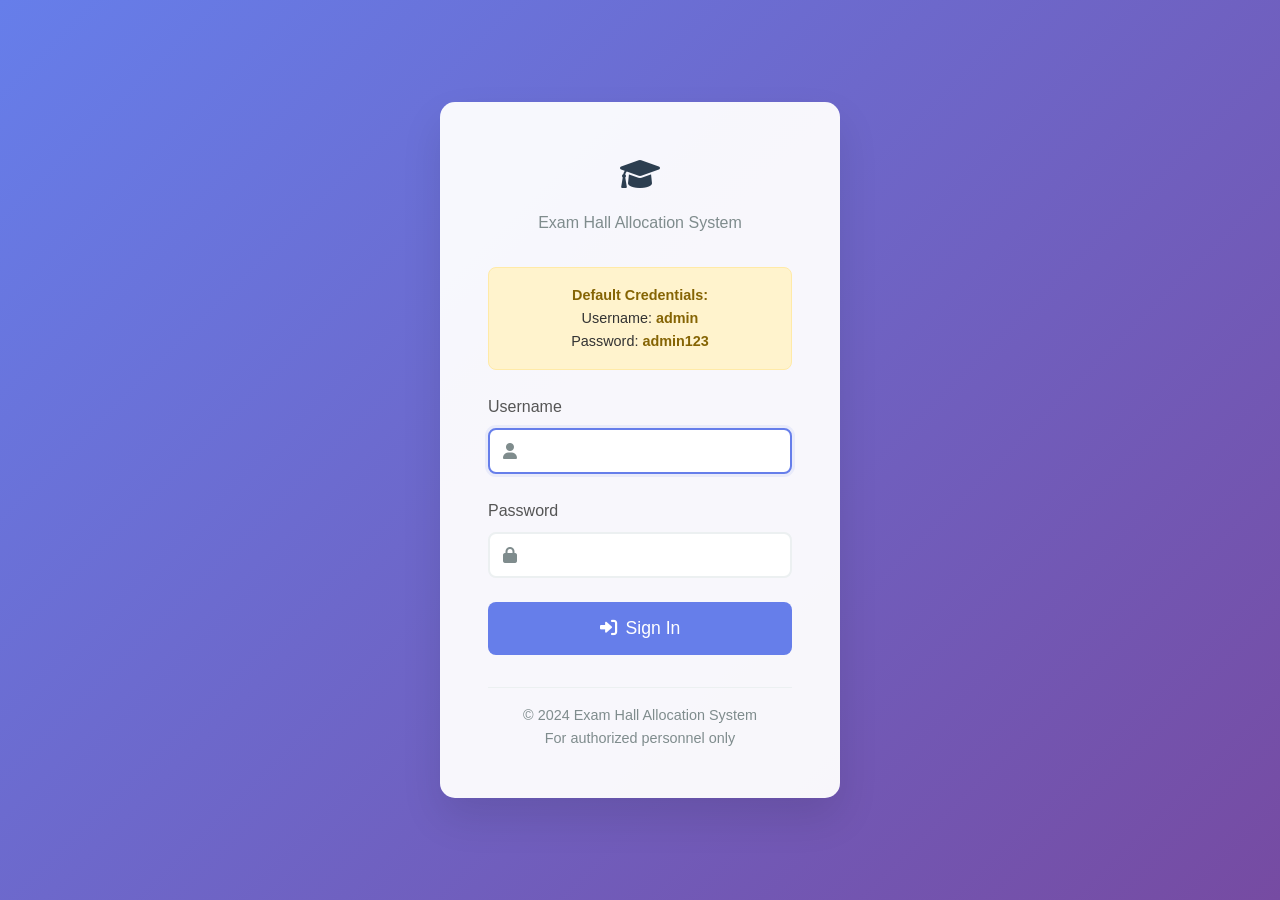
<file: login.html>
<!DOCTYPE html>
<html lang="en">
<head>
    <meta charset="UTF-8">
    <meta name="viewport" content="width=device-width, initial-scale=1.0">
    <title>Admin Login - Exam Hall Allocation System</title>
    <link rel="stylesheet" href="styles.css">
    <link href="https://cdnjs.cloudflare.com/ajax/libs/font-awesome/6.0.0/css/all.min.css" rel="stylesheet">
    <style>
        body {
            background: linear-gradient(135deg, #667eea 0%, #764ba2 100%);
            min-height: 100vh;
            display: flex;
            align-items: center;
            justify-content: center;
            margin: 0;
            font-family: 'Segoe UI', Tahoma, Geneva, Verdana, sans-serif;
        }
        
        .login-container {
            background: rgba(255, 255, 255, 0.95);
            padding: 3rem;
            border-radius: 15px;
            box-shadow: 0 20px 40px rgba(0, 0, 0, 0.1);
            width: 100%;
            max-width: 400px;
            text-align: center;
        }
        
        .login-header {
            margin-bottom: 2rem;
        }
        
        .login-header h1 {
            color: #2c3e50;
            font-size: 2rem;
            margin-bottom: 0.5rem;
        }
        
        .login-header p {
            color: #7f8c8d;
            margin: 0;
        }
        
        .login-form {
            text-align: left;
        }
        
        .form-group {
            margin-bottom: 1.5rem;
        }
        
        .form-group label {
            display: block;
            margin-bottom: 0.5rem;
            color: #555;
            font-weight: 500;
        }
        
        .form-group input {
            width: 100%;
            padding: 0.75rem;
            border: 2px solid #ecf0f1;
            border-radius: 8px;
            font-size: 1rem;
            transition: border-color 0.3s ease;
        }
        
        .form-group input:focus {
            outline: none;
            border-color: #667eea;
            box-shadow: 0 0 0 3px rgba(102, 126, 234, 0.1);
        }
        
        .input-group {
            position: relative;
        }
        
        .input-group i {
            position: absolute;
            left: 15px;
            top: 50%;
            transform: translateY(-50%);
            color: #7f8c8d;
        }
        
        .input-group input {
            padding-left: 2.5rem;
        }
        
        .login-btn {
            width: 100%;
            background: #667eea;
            color: white;
            border: none;
            padding: 1rem;
            border-radius: 8px;
            cursor: pointer;
            font-size: 1.1rem;
            transition: all 0.3s ease;
            display: flex;
            align-items: center;
            justify-content: center;
            gap: 0.5rem;
        }
        
        .login-btn:hover {
            background: #5a6fd8;
            transform: translateY(-2px);
            box-shadow: 0 4px 15px rgba(102, 126, 234, 0.3);
        }
        
        .login-btn:disabled {
            background: #bdc3c7;
            cursor: not-allowed;
            transform: none;
        }
        
        .alert {
            padding: 1rem;
            border-radius: 8px;
            margin-bottom: 1.5rem;
            display: none;
        }
        
        .alert-error {
            background: #f8d7da;
            color: #721c24;
            border: 1px solid #f5c6cb;
        }
        
        .alert-success {
            background: #d4edda;
            color: #155724;
            border: 1px solid #c3e6cb;
        }
        
        .footer-info {
            margin-top: 2rem;
            padding-top: 1rem;
            border-top: 1px solid #ecf0f1;
            color: #7f8c8d;
            font-size: 0.9rem;
        }
        
        .default-credentials {
            background: #fff3cd;
            border: 1px solid #ffeaa7;
            border-radius: 8px;
            padding: 1rem;
            margin-bottom: 1.5rem;
            font-size: 0.9rem;
        }
        
        .default-credentials strong {
            color: #856404;
        }
    </style>
</head>
<body>
    <div class="login-container">
        <div class="login-header">
            <h1><i class="fas fa-graduation-cap"></i></h1>
            <p>Exam Hall Allocation System</p>
        </div>
        
        <div class="default-credentials">
            <strong>Default Credentials:</strong><br>
            Username: <strong>admin</strong><br>
            Password: <strong>admin123</strong>
        </div>
        
        <div id="login-alert" class="alert"></div>
        
        <form class="login-form" id="login-form">
            <div class="form-group">
                <label for="username">Username</label>
                <div class="input-group">
                    <i class="fas fa-user"></i>
                    <input type="text" id="username" name="username" required autocomplete="username">
                </div>
            </div>
            
            <div class="form-group">
                <label for="password">Password</label>
                <div class="input-group">
                    <i class="fas fa-lock"></i>
                    <input type="password" id="password" name="password" required autocomplete="current-password">
                </div>
            </div>
            
            <button type="submit" class="login-btn" id="login-btn">
                <i class="fas fa-sign-in-alt"></i>
                <span>Sign In</span>
            </button>
        </form>
        
        <div class="footer-info">
            <p>&copy; 2024 Exam Hall Allocation System</p>
            <p>For authorized personnel only</p>
        </div>
    </div>
    
    <script>
        // Check if already logged in
        if (sessionStorage.getItem('adminLoggedIn') === 'true') {
            window.location.href = 'index.html';
        }
        
        document.getElementById('login-form').addEventListener('submit', async function(e) {
            e.preventDefault();
            
            const username = document.getElementById('username').value.trim();
            const password = document.getElementById('password').value;
            const loginBtn = document.getElementById('login-btn');
            const alertDiv = document.getElementById('login-alert');
            
            if (!username || !password) {
                showAlert('Please enter both username and password', 'error');
                return;
            }
            
            // Show loading state
            loginBtn.disabled = true;
            loginBtn.innerHTML = '<i class="fas fa-spinner fa-spin"></i> <span>Signing In...</span>';
            
            try {
                // For demo purposes, check against default credentials
                // In production, this would be an API call
                const response = await authenticateUser(username, password);
                
                if (response.success) {
                    showAlert('Login successful! Redirecting...', 'success');
                    
                    // Store session
                    sessionStorage.setItem('adminLoggedIn', 'true');
                    sessionStorage.setItem('adminUser', JSON.stringify(response.user));
                    sessionStorage.setItem('loginTime', new Date().toISOString());
                    
                    // Redirect to main system
                    setTimeout(() => {
                        window.location.href = 'index.html';
                    }, 1500);
                } else {
                    showAlert(response.message || 'Invalid username or password', 'error');
                }
            } catch (error) {
                showAlert('Login failed. Please try again.', 'error');
            } finally {
                // Reset button state
                loginBtn.disabled = false;
                loginBtn.innerHTML = '<i class="fas fa-sign-in-alt"></i> <span>Sign In</span>';
            }
        });
        
        function showAlert(message, type) {
            const alertDiv = document.getElementById('login-alert');
            alertDiv.className = `alert alert-${type}`;
            alertDiv.textContent = message;
            alertDiv.style.display = 'block';
            
            // Auto hide after 5 seconds for success messages
            if (type === 'success') {
                setTimeout(() => {
                    alertDiv.style.display = 'none';
                }, 5000);
            }
        }
        
        async function authenticateUser(username, password) {
            try {
                const response = await fetch('auth-api.php?action=login', {
                    method: 'POST',
                    headers: {
                        'Content-Type': 'application/json',
                    },
                    body: JSON.stringify({
                        username: username,
                        password: password
                    })
                });
                
                const result = await response.json();
                
                if (response.ok && result.success) {
                    return result;
                } else {
                    return {
                        success: false,
                        message: result.error || 'Login failed'
                    };
                }
            } catch (error) {
                console.error('Login error:', error);
                return {
                    success: false,
                    message: 'Network error. Please try again.'
                };
            }
        }
        
        // Focus on username field on page load
        document.getElementById('username').focus();
    </script>
</body>
</html>
</file>
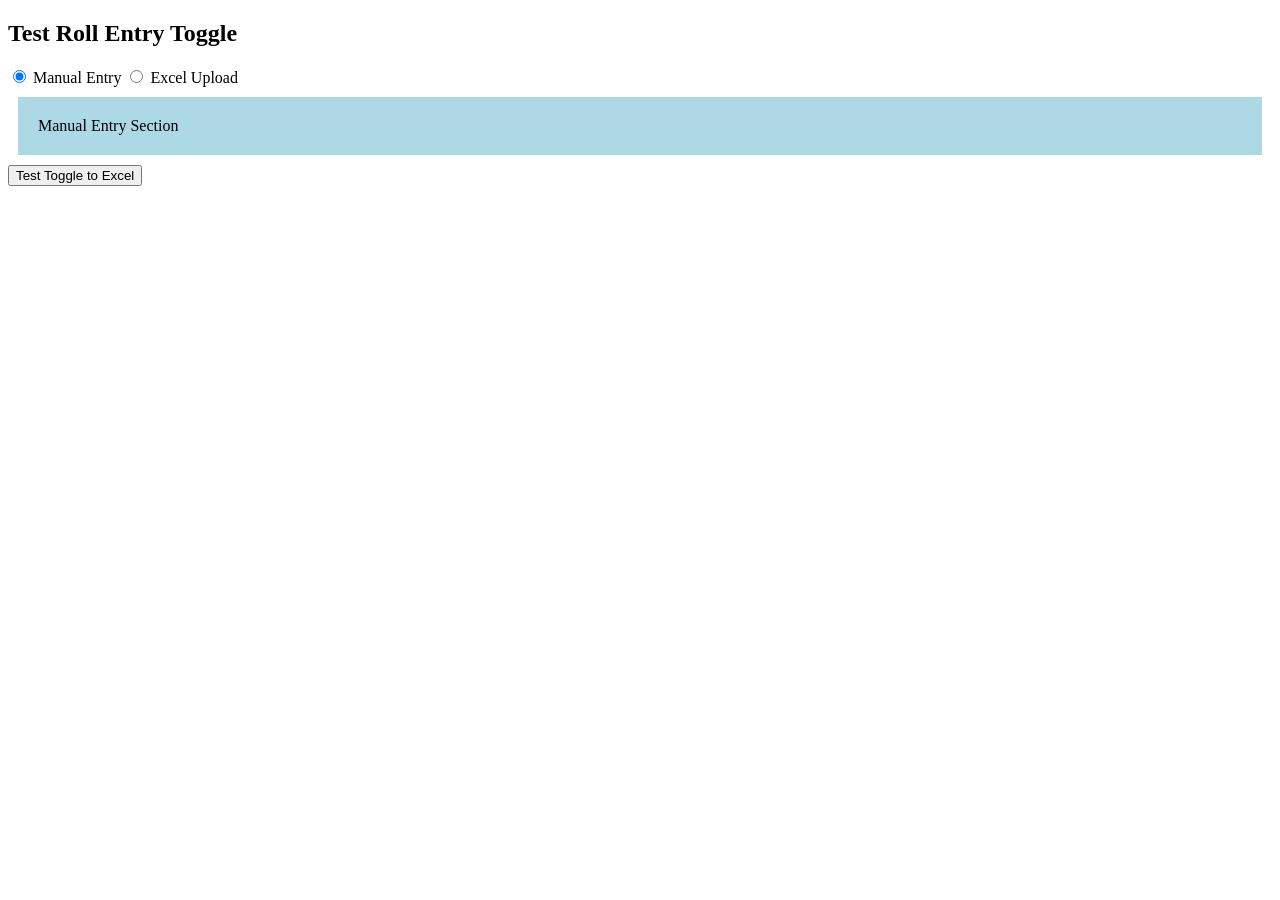
<file: test_toggle.html>
<!DOCTYPE html>
<html>
<head>
    <title>Test Toggle</title>
</head>
<body>
    <h2>Test Roll Entry Toggle</h2>
    
    <div>
        <label>
            <input type="radio" name="roll-entry-method" value="manual" checked> Manual Entry
        </label>
        <label>
            <input type="radio" name="roll-entry-method" value="excel"> Excel Upload
        </label>
    </div>
    
    <div id="manual-roll-entry" style="display: block; background: lightblue; padding: 20px; margin: 10px;">
        Manual Entry Section
    </div>
    
    <div id="excel-roll-entry" style="display: none; background: lightgreen; padding: 20px; margin: 10px;">
        Excel Upload Section
    </div>
    
    <button onclick="testToggle()">Test Toggle to Excel</button>
    
    <script>
        document.querySelectorAll('input[name="roll-entry-method"]').forEach(radio => {
            radio.addEventListener('change', function() {
                console.log('Radio changed to:', this.value);
                toggleRollEntryMethod(this.value);
            });
        });
        
        function toggleRollEntryMethod(method) {
            console.log('Toggling to method:', method);
            const manualEntry = document.getElementById('manual-roll-entry');
            const excelEntry = document.getElementById('excel-roll-entry');
            
            console.log('Manual entry element:', manualEntry);
            console.log('Excel entry element:', excelEntry);
            
            if (method === 'manual') {
                manualEntry.style.display = 'block';
                excelEntry.style.display = 'none';
                console.log('Showing manual entry');
            } else {
                manualEntry.style.display = 'none';
                excelEntry.style.display = 'block';
                console.log('Showing excel entry');
            }
        }
        
        function testToggle() {
            toggleRollEntryMethod('excel');
        }
    </script>
</body>
</html>
</file>
<file: styles.css>
/* Reset and Base Styles */
* {
    margin: 0;
    padding: 0;
    box-sizing: border-box;
}

body {
    font-family: 'Segoe UI', Tahoma, Geneva, Verdana, sans-serif;
    line-height: 1.6;
    color: #333;
    background: linear-gradient(135deg, #667eea 0%, #764ba2 100%);
    min-height: 100vh;
}

.container {
    max-width: 1200px;
    margin: 0 auto;
    padding: 0 20px;
}

/* Radio Button Group */
.radio-group {
    display: flex;
    gap: 1.5rem;
    margin: 0.5rem 0;
}

.radio-label {
    display: flex;
    align-items: center;
    gap: 0.5rem;
    cursor: pointer;
    font-weight: 500;
}

.radio-label input[type="radio"] {
    margin: 0;
    width: auto;
}

/* Form Help Text */
.form-help {
    display: block;
    margin-top: 0.25rem;
    color: #6c757d;
    font-size: 0.875rem;
}

/* Excel Preview */
#excel-preview {
    background: #f8f9fa;
    border: 1px solid #dee2e6;
    border-radius: 4px;
    padding: 1rem;
    margin-top: 1rem;
}

#excel-preview h4 {
    margin-bottom: 0.5rem;
    color: #495057;
}

#excel-preview-content {
    max-height: 200px;
    overflow-y: auto;
    background: white;
    border: 1px solid #ced4da;
    border-radius: 4px;
    padding: 0.5rem;
    font-family: monospace;
    font-size: 0.875rem;
}

/* Header */
header {
    background: rgba(255, 255, 255, 0.95);
    padding: 1rem 0;
    box-shadow: 0 2px 10px rgba(0, 0, 0, 0.1);
    position: relative;
}

header .container {
    display: flex;
    justify-content: space-between;
    align-items: center;
}

header h1 {
    color: #2c3e50;
    font-size: 2rem;
    margin: 0;
}

header h1 i {
    margin-right: 10px;
    color: #667eea;
}

.admin-info {
    display: flex;
    align-items: center;
    gap: 1rem;
}

.admin-info span {
    color: #2c3e50;
    font-weight: 500;
}

.btn-small {
    background: #e74c3c;
    color: white;
    border: none;
    padding: 0.5rem 1rem;
    border-radius: 6px;
    cursor: pointer;
    font-size: 0.9rem;
    transition: all 0.3s ease;
    display: inline-flex;
    align-items: center;
    gap: 0.5rem;
}

.btn-small:hover {
    background: #c0392b;
    transform: translateY(-1px);
    box-shadow: 0 2px 8px rgba(231, 76, 60, 0.3);
}

/* Navigation */
nav {
    background: rgba(255, 255, 255, 0.9);
    padding: 1rem 0;
    margin-bottom: 2rem;
    box-shadow: 0 2px 5px rgba(0, 0, 0, 0.1);
}

nav .container {
    display: flex;
    justify-content: center;
    gap: 1rem;
}

.nav-btn {
    background: #667eea;
    color: white;
    border: none;
    padding: 0.75rem 1.5rem;
    border-radius: 25px;
    cursor: pointer;
    font-size: 1rem;
    transition: all 0.3s ease;
    display: flex;
    align-items: center;
    gap: 0.5rem;
}

.nav-btn:hover {
    background: #5a6fd8;
    transform: translateY(-2px);
    box-shadow: 0 4px 15px rgba(102, 126, 234, 0.4);
}

.nav-btn.active {
    background: #764ba2;
}

/* Main Content */
main {
    margin-bottom: 2rem;
}

.content-section {
    display: none;
    background: rgba(255, 255, 255, 0.95);
    padding: 2rem;
    border-radius: 15px;
    box-shadow: 0 10px 30px rgba(0, 0, 0, 0.1);
}

.content-section.active {
    display: block;
    animation: fadeIn 0.5s ease;
}

@keyframes fadeIn {
    from {
        opacity: 0;
        transform: translateY(20px);
    }
    to {
        opacity: 1;
        transform: translateY(0);
    }
}

.content-section h2 {
    color: #2c3e50;
    margin-bottom: 1.5rem;
    font-size: 1.8rem;
    border-bottom: 3px solid #667eea;
    padding-bottom: 0.5rem;
}

/* Admin Tabs */
.admin-tabs {
    display: flex;
    gap: 1rem;
    margin-bottom: 2rem;
    border-bottom: 2px solid #ecf0f1;
}

.tab-btn {
    background: transparent;
    border: none;
    padding: 1rem 1.5rem;
    cursor: pointer;
    font-size: 1rem;
    color: #7f8c8d;
    border-bottom: 3px solid transparent;
    transition: all 0.3s ease;
}

.tab-btn:hover {
    color: #667eea;
}

.tab-btn.active {
    color: #667eea;
    border-bottom-color: #667eea;
}

.tab-content {
    display: none;
}

.tab-content.active {
    display: block;
    animation: fadeIn 0.3s ease;
}

/* Cards */
.card {
    background: white;
    padding: 2rem;
    border-radius: 10px;
    box-shadow: 0 5px 15px rgba(0, 0, 0, 0.08);
    margin-bottom: 2rem;
}

.card h3 {
    color: #2c3e50;
    margin-bottom: 1.5rem;
    font-size: 1.4rem;
}

/* Forms */
.form-group {
    margin-bottom: 1.5rem;
}

.form-row {
    display: grid;
    grid-template-columns: 1fr 1fr;
    gap: 1rem;
    margin-bottom: 1.5rem;
}

.form-group label {
    display: block;
    margin-bottom: 0.5rem;
    color: #555;
    font-weight: 500;
}

.form-group input,
.form-group select,
.form-group textarea {
    width: 100%;
    padding: 0.75rem;
    border: 2px solid #ecf0f1;
    border-radius: 8px;
    font-size: 1rem;
    transition: border-color 0.3s ease;
}

.form-group input:focus,
.form-group select:focus,
.form-group textarea:focus {
    outline: none;
    border-color: #667eea;
    box-shadow: 0 0 0 3px rgba(102, 126, 234, 0.1);
}

.form-group textarea {
    resize: vertical;
    min-height: 80px;
}

.form-group input[type="checkbox"] {
    width: auto;
    margin-right: 0.5rem;
}

/* Buttons */
.btn {
    background: #667eea;
    color: white;
    border: none;
    padding: 0.75rem 1.5rem;
    border-radius: 8px;
    cursor: pointer;
    font-size: 1rem;
    transition: all 0.3s ease;
    display: inline-flex;
    align-items: center;
    gap: 0.5rem;
}

.btn:hover {
    background: #5a6fd8;
    transform: translateY(-2px);
    box-shadow: 0 4px 15px rgba(102, 126, 234, 0.3);
}

.btn-primary {
    background: #667eea;
}

.btn-success {
    background: #27ae60;
}

.btn-success:hover {
    background: #229954;
}

.btn-info {
    background: #3498db;
}

.btn-info:hover {
    background: #2980b9;
}

.btn-danger {
    background: #e74c3c;
}

.btn-danger:hover {
    background: #c0392b;
}

.btn-large {
    padding: 1rem 2rem;
    font-size: 1.1rem;
}

/* Lists */
.halls-list, .departments-list {
    margin-top: 2rem;
}

.halls-list h4, .departments-list h4 {
    color: #2c3e50;
    margin-bottom: 1rem;
    font-size: 1.2rem;
}

.hall-item, .department-item {
    background: #f8f9fa;
    padding: 1rem;
    border-radius: 8px;
    margin-bottom: 0.5rem;
    display: flex;
    justify-content: space-between;
    align-items: center;
    border-left: 4px solid #667eea;
}

.hall-item:hover, .department-item:hover {
    background: #ecf0f1;
}

.item-info {
    flex: 1;
}

.item-actions {
    display: flex;
    gap: 0.5rem;
}

.btn-small {
    padding: 0.5rem 1rem;
    font-size: 0.9rem;
}

/* Info Text */
.info-text {
    color: #7f8c8d;
    margin-bottom: 1.5rem;
    font-style: italic;
}

/* Status Messages */
#allocation-status, #student-result {
    margin-top: 1.5rem;
    padding: 1rem;
    border-radius: 8px;
    display: none;
}

.status-success {
    background: #d4edda;
    color: #155724;
    border: 1px solid #c3e6cb;
}

.status-error {
    background: #f8d7da;
    color: #721c24;
    border: 1px solid #f5c6cb;
}

.status-info {
    background: #d1ecf1;
    color: #0c5460;
    border: 1px solid #bee5eb;
}

/* Report Controls */
.report-controls {
    display: flex;
    gap: 1rem;
    margin-bottom: 2rem;
    flex-wrap: wrap;
}

.export-controls {
    display: flex;
    gap: 1rem;
    align-items: center;
    margin-bottom: 2rem;
    flex-wrap: wrap;
    padding: 1rem;
    background: #f8f9fa;
    border-radius: 8px;
    border-left: 4px solid #27ae60;
}

.visual-export-option {
    display: flex;
    align-items: center;
    padding: 0.5rem 1rem;
    background: #f8f9fa;
    border-radius: 8px;
    border: 2px solid #e9ecef;
    transition: all 0.3s ease;
}

.visual-export-option:hover {
    border-color: #667eea;
    background: #f0f4ff;
}

.visual-export-option label {
    display: flex;
    align-items: center;
    gap: 0.5rem;
    cursor: pointer;
    margin: 0;
    font-weight: 500;
    color: #495057;
}

.visual-export-option input[type="checkbox"] {
    width: 18px;
    height: 18px;
    accent-color: #667eea;
}

.visual-export-option i {
    color: #667eea;
    font-size: 1rem;
}

/* Sessions List */
.sessions-list {
    margin-top: 2rem;
}

.sessions-list h4 {
    color: #2c3e50;
    margin-bottom: 1rem;
    font-size: 1.2rem;
}

.session-item {
    background: #f8f9fa;
    padding: 1rem;
    border-radius: 8px;
    margin-bottom: 0.5rem;
    display: flex;
    justify-content: space-between;
    align-items: center;
    border-left: 4px solid #667eea;
}

.session-item:hover {
    background: #ecf0f1;
}

.session-info {
    flex: 1;
}

.session-title {
    font-weight: bold;
    color: #2c3e50;
    margin-bottom: 0.25rem;
}

.session-details {
    font-size: 0.9rem;
    color: #7f8c8d;
}

.session-status {
    padding: 0.25rem 0.75rem;
    border-radius: 12px;
    font-size: 0.8rem;
    font-weight: bold;
    text-transform: uppercase;
}

.status-draft {
    background: #fff3cd;
    color: #856404;
}

.status-active {
    background: #d4edda;
    color: #155724;
}

.status-completed {
    background: #d1ecf1;
    color: #0c5460;
}

/* Reports Container */
#reports-container {
    background: white;
    padding: 2rem;
    border-radius: 10px;
    box-shadow: 0 5px 15px rgba(0, 0, 0, 0.08);
}

.report-table {
    width: 100%;
    border-collapse: collapse;
    margin-top: 1rem;
}

.report-table th,
.report-table td {
    padding: 0.75rem;
    text-align: left;
    border-bottom: 1px solid #ecf0f1;
}

.report-table th {
    background: #667eea;
    color: white;
    font-weight: 600;
}

.report-table tr:hover {
    background: #f8f9fa;
}

/* Student Result Card */
.student-result-card {
    background: white;
    padding: 2rem;
    border-radius: 10px;
    box-shadow: 0 5px 15px rgba(0, 0, 0, 0.08);
    margin-top: 1.5rem;
    border-left: 4px solid #27ae60;
}

.student-result-card h4 {
    color: #27ae60;
    margin-bottom: 1rem;
    font-size: 1.3rem;
}

.student-detail {
    display: flex;
    justify-content: space-between;
    padding: 0.5rem 0;
    border-bottom: 1px solid #ecf0f1;
}

.student-detail:last-child {
    border-bottom: none;
}

.student-detail strong {
    color: #2c3e50;
}

/* Footer */
footer {
    background: rgba(255, 255, 255, 0.9);
    text-align: center;
    padding: 1rem 0;
    margin-top: 2rem;
    box-shadow: 0 -2px 10px rgba(0, 0, 0, 0.1);
}

footer p {
    color: #7f8c8d;
}

/* Responsive Design */
@media (max-width: 768px) {
    .container {
        padding: 0 10px;
    }
    
    header h1 {
        font-size: 1.5rem;
    }
    
    nav .container {
        flex-direction: column;
        align-items: center;
    }
    
    .nav-btn {
        width: 200px;
        justify-content: center;
    }
    
    .admin-tabs {
        flex-direction: column;
    }
    
    .report-controls {
        flex-direction: column;
    }
    
    .btn {
        width: 100%;
        justify-content: center;
    }
    
    .hall-item, .department-item {
        flex-direction: column;
        align-items: flex-start;
        gap: 1rem;
    }
    
    .item-actions {
        width: 100%;
        justify-content: flex-end;
    }
}

@media (max-width: 480px) {
    .content-section {
        padding: 1rem;
    }
    
    .card {
        padding: 1rem;
    }
    
    header h1 {
        font-size: 1.2rem;
    }
}

/* Print Styles */
@media print {
    body {
        background: white;
    }
    
    header, nav, footer {
        display: none;
    }
    
    .content-section {
        box-shadow: none;
        background: white;
    }
    
    .btn, .report-controls {
        display: none;
    }
    
    .report-table {
        border-collapse: collapse;
    }
    
    .report-table th,
    .report-table td {
        border: 1px solid #000;
    }
}
</file>
